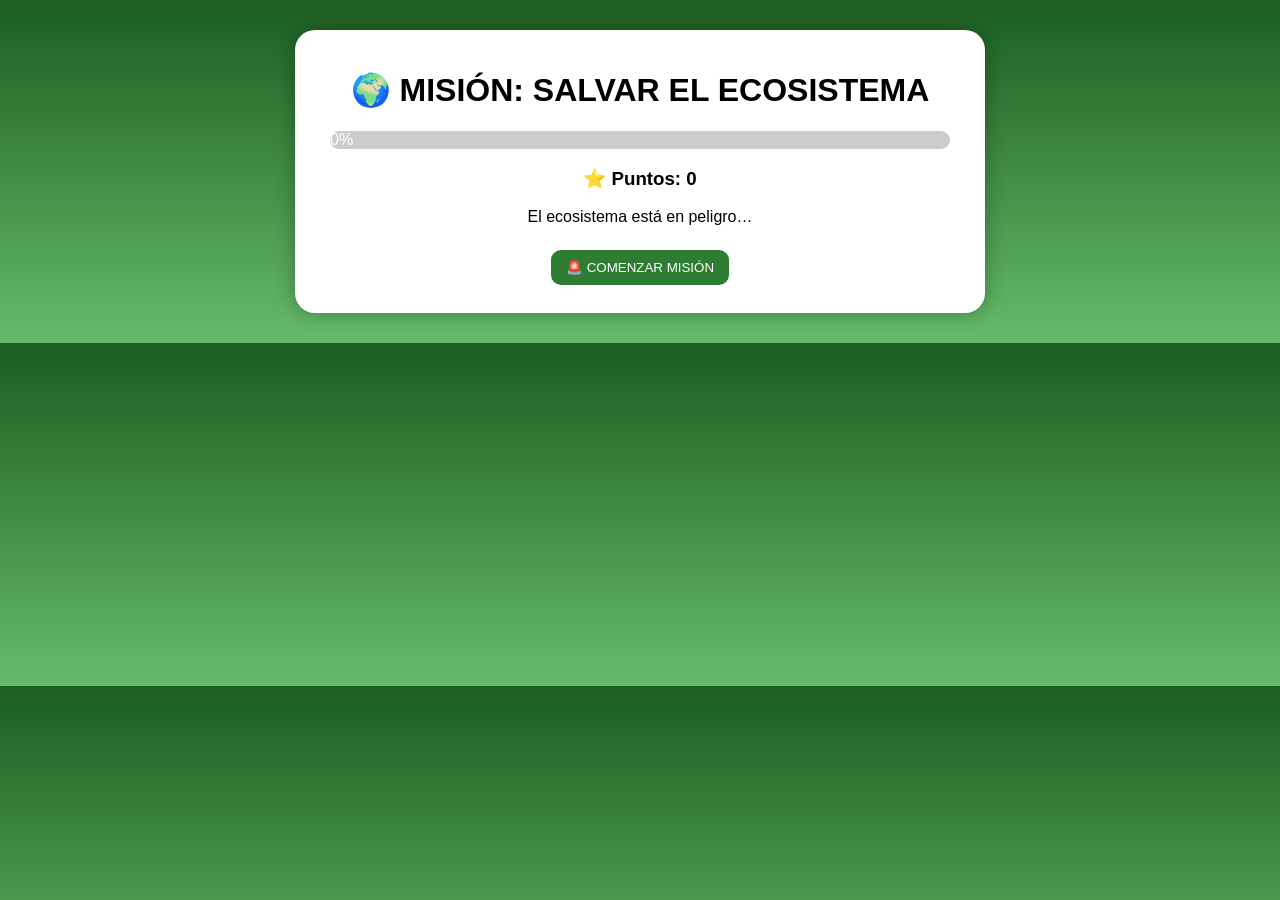
<file: index.html>
<!DOCTYPE html>
<html lang="es">
<head>
<meta charset="UTF-8">
<title>Misión Ecosistema</title>

<style>
body{
font-family:Arial;
background:linear-gradient(#1b5e20,#66bb6a);
color:white;
text-align:center;
margin:0;
}

.container{
background:white;
color:black;
padding:20px;
border-radius:20px;
max-width:650px;
margin:30px auto;
box-shadow:0 0 20px rgba(0,0,0,0.3);
}

button{
margin:8px;
padding:10px 15px;
border-radius:10px;
background:#2e7d32;
color:white;
border:none;
cursor:pointer;
}

button:hover{
background:#1b5e20;
}

.pantalla{display:none;}
.activa{display:block;}

#barraCont{
background:#ccc;
border-radius:10px;
margin:15px;
}

#barra{
background:#2e7d32;
width:0%;
color:white;
border-radius:10px;
transition:0.5s;
}

.lock{
opacity:0.4;
pointer-events:none;
}
</style>
</head>

<body>

<div class="container">

<h1>🌍 MISIÓN: SALVAR EL ECOSISTEMA</h1>

<div id="barraCont">
<div id="barra">0%</div>
</div>

<h3>⭐ Puntos: <span id="puntos">0</span></h3>

<!-- INICIO -->
<div id="inicio" class="pantalla activa">
<p>El ecosistema está en peligro…</p>
<button onclick="ir('m1')">🚨 COMENZAR MISIÓN</button>
</div>

<!-- MISIÓN 1 -->
<div id="m1" class="pantalla">
<h2>🚨 MISIÓN 1: ECOSISTEMA</h2>

<p><b>¿Qué es un ecosistema?</b></p>

<button onclick="correcto(10,'msg1','btn2')">
Conjunto de seres vivos, el medio y sus relaciones
</button>

<button onclick="incorrecto('msg1')">
Solo los seres vivos
</button>

<button onclick="incorrecto('msg1')">
Solo el medio físico
</button>

<p id="msg1"></p>

<button id="btn2" class="lock" onclick="ir('m2')">🔓 Siguiente misión</button>
</div>

<!-- MISIÓN 2 -->
<div id="m2" class="pantalla">
<h2>🌡️ MISIÓN 2: FACTORES</h2>

<p><b>¿Dónde vive mejor un ser vivo?</b></p>

<button onclick="correcto(10,'msg2','btn3')">Zona óptima</button>
<button onclick="incorrecto('msg2')">Zona de estrés</button>
<button onclick="incorrecto('msg2')">Zona de intolerancia</button>

<p id="msg2"></p>

<button id="btn3" class="lock" onclick="ir('m3')">🔓 Siguiente misión</button>
</div>

<!-- MISIÓN 3 -->
<div id="m3" class="pantalla">
<h2>🐾 MISIÓN 3: RELACIONES</h2>

<p><b>León → Cebra</b></p>

<button onclick="correcto(10,'msg3','btn4')">Depredación</button>
<button onclick="incorrecto('msg3')">Mutualismo</button>
<button onclick="incorrecto('msg3')">Parasitismo</button>

<p id="msg3"></p>

<button id="btn4" class="lock" onclick="ir('m4')">🔓 Siguiente misión</button>
</div>

<!-- MISIÓN 4 (RAZONAMIENTO) -->
<div id="m4" class="pantalla">
<h2>🧠 MISIÓN FINAL</h2>

<p><b>¿Qué pasaría si desaparecen las plantas?</b></p>

<input id="respuesta" placeholder="Escribe tu respuesta">
<br><br>

<button onclick="validar()">Responder</button>

<p id="msg4"></p>

</div>

</div>

<script>
let puntos = 0;
let progreso = 0;

function ir(p){
document.querySelectorAll(".pantalla").forEach(x=>x.classList.remove("activa"));
document.getElementById(p).classList.add("activa");
}

function correcto(p, msgId, btnId){
document.getElementById(msgId).innerText="✅ Correcto +"+p;
puntos += p;
progreso += 25;

if(btnId){
document.getElementById(btnId).classList.remove("lock");
}

actualizar();
}

function incorrecto(msgId){
document.getElementById(msgId).innerText="❌ Incorrecto";
}

function validar(){
let r = document.getElementById("respuesta").value.toLowerCase();

if(r.includes("mueren") || r.includes("alimento") || r.includes("energía")){
document.getElementById("msg4").innerText="🏆 ¡Excelente! Ecosistema restaurado";
puntos += 20;
progreso = 100;
} else {
document.getElementById("msg4").innerText="💡 Piensa en la cadena trófica";
}

actualizar();
}

function actualizar(){
document.getElementById("puntos").innerText = puntos;
document.getElementById("barra").style.width = progreso + "%";
document.getElementById("barra").innerText = progreso + "%";
}
</script>

</body>
</html>
</file>
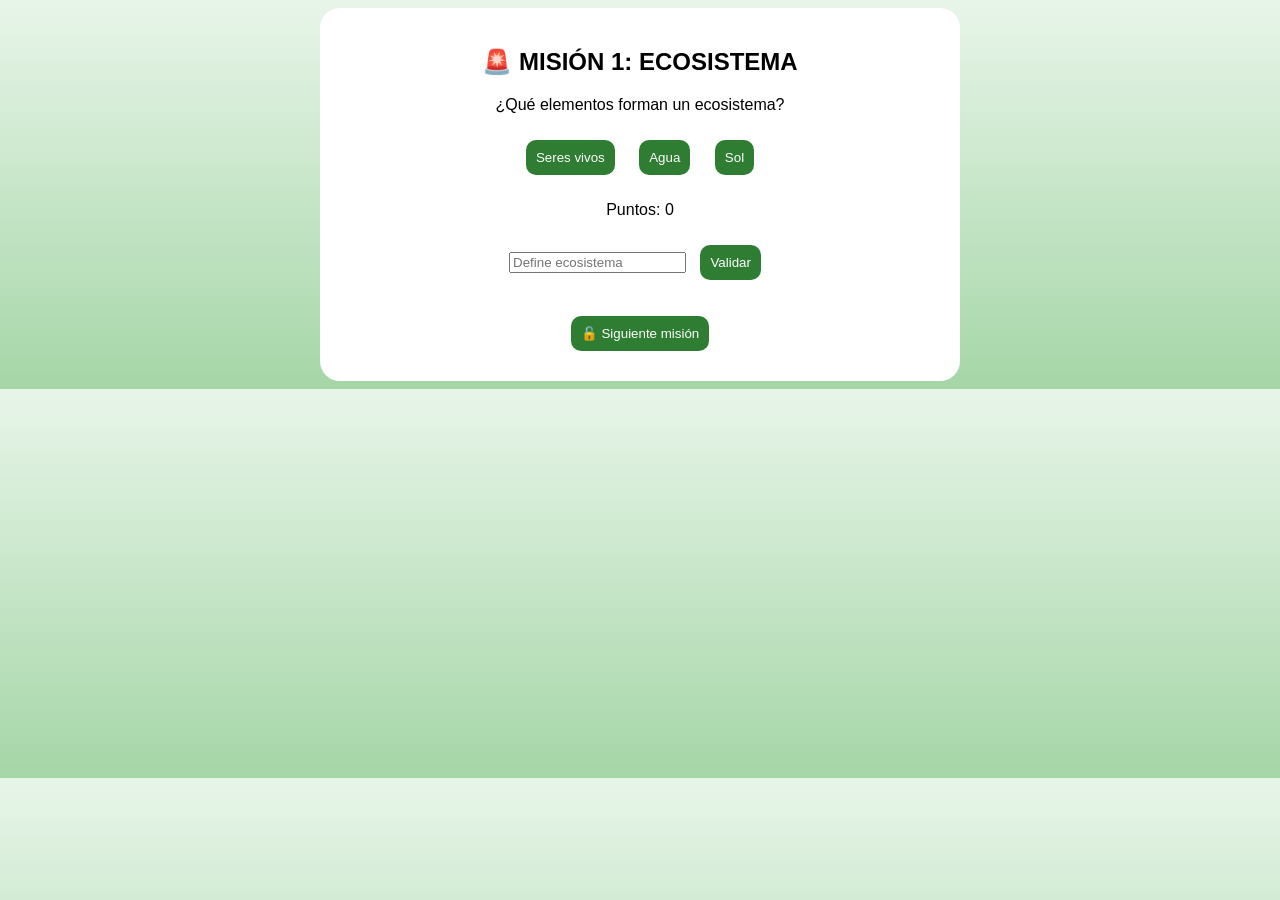
<file: mision1.html>
<!DOCTYPE html>
<html>
<head>
<link rel="stylesheet" href="style.css">
</head>
<body>

<div class="container">

<h2>🚨 MISIÓN 1: ECOSISTEMA</h2>

<p>¿Qué elementos forman un ecosistema?</p>

<button onclick="sumar()">Seres vivos</button>
<button onclick="sumar()">Agua</button>
<button onclick="sumar()">Sol</button>

<p>Puntos: <span id="puntos">0</span></p>

<input id="respuesta" placeholder="Define ecosistema">
<button onclick="validar1()">Validar</button>

<p id="msg"></p>

<a href="mision2.html">
<button>🔓 Siguiente misión</button>
</a>

</div>

<script src="script.js"></script>
</body>
</html>
</file>
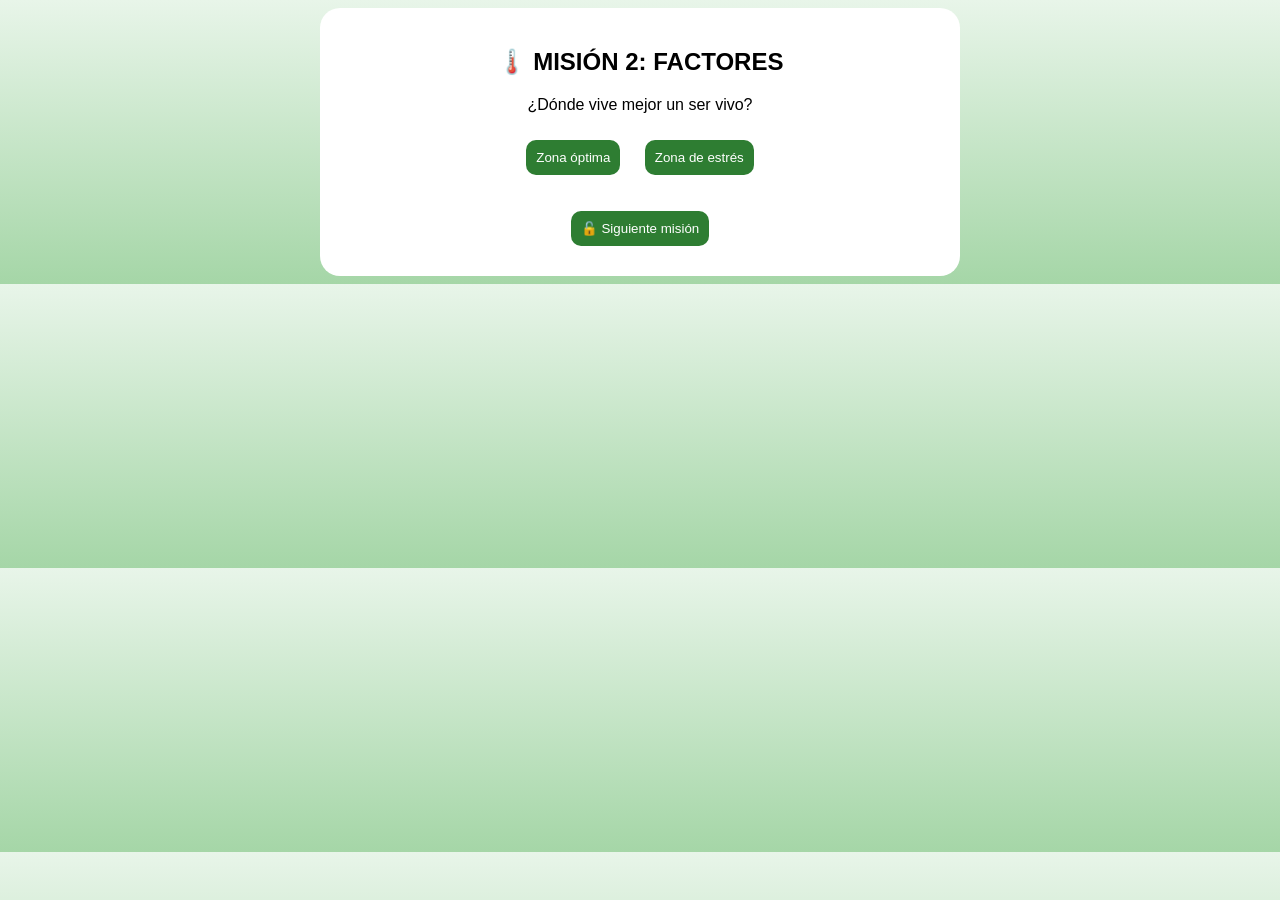
<file: mision2.html>
<!DOCTYPE html>
<html>
<head>
<link rel="stylesheet" href="style.css">
</head>
<body>

<div class="container">

<h2>🌡️ MISIÓN 2: FACTORES</h2>

<p>¿Dónde vive mejor un ser vivo?</p>

<button onclick="correcto()">Zona óptima</button>
<button onclick="incorrecto()">Zona de estrés</button>

<p id="msg"></p>

<a href="mision3.html">
<button>🔓 Siguiente misión</button>
</a>

</div>

<script src="script.js"></script>
</body>
</html>
</file>
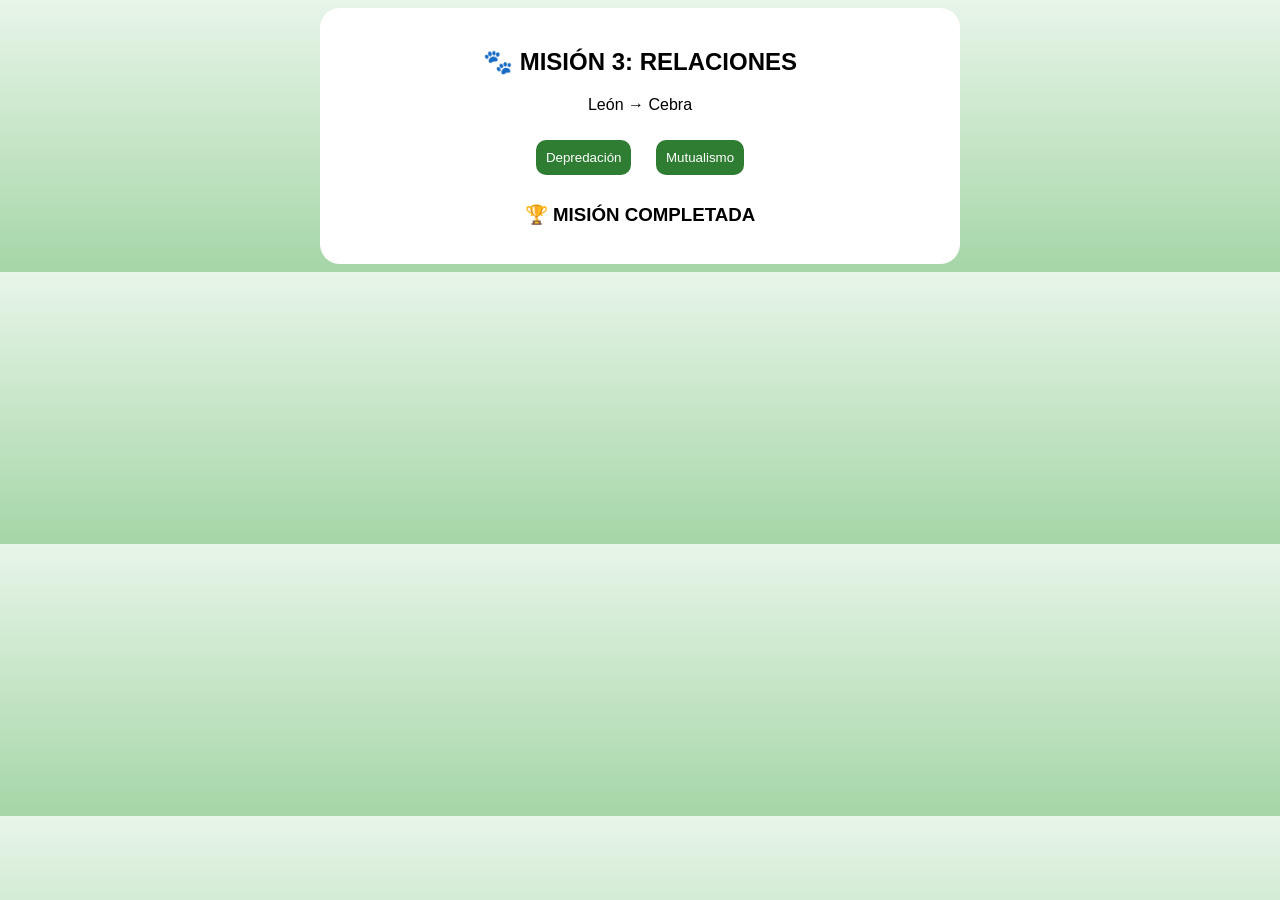
<file: mision3.html>
<!DOCTYPE html>
<html>
<head>
<link rel="stylesheet" href="style.css">
</head>
<body>

<div class="container">

<h2>🐾 MISIÓN 3: RELACIONES</h2>

<p>León → Cebra</p>

<button onclick="correcto()">Depredación</button>
<button onclick="incorrecto()">Mutualismo</button>

<p id="msg"></p>

<h3>🏆 MISIÓN COMPLETADA</h3>

</div>

<script src="script.js"></script>
</body>
</html>
</file>
<file: style.css>
body{
font-family:Arial;
background:linear-gradient(#e8f5e9,#a5d6a7);
text-align:center;
}

.container{
background:white;
padding:20px;
border-radius:20px;
max-width:600px;
margin:auto;
}

button{
margin:10px;
padding:10px;
border-radius:10px;
background:#2e7d32;
color:white;
border:none;
}
</file>
